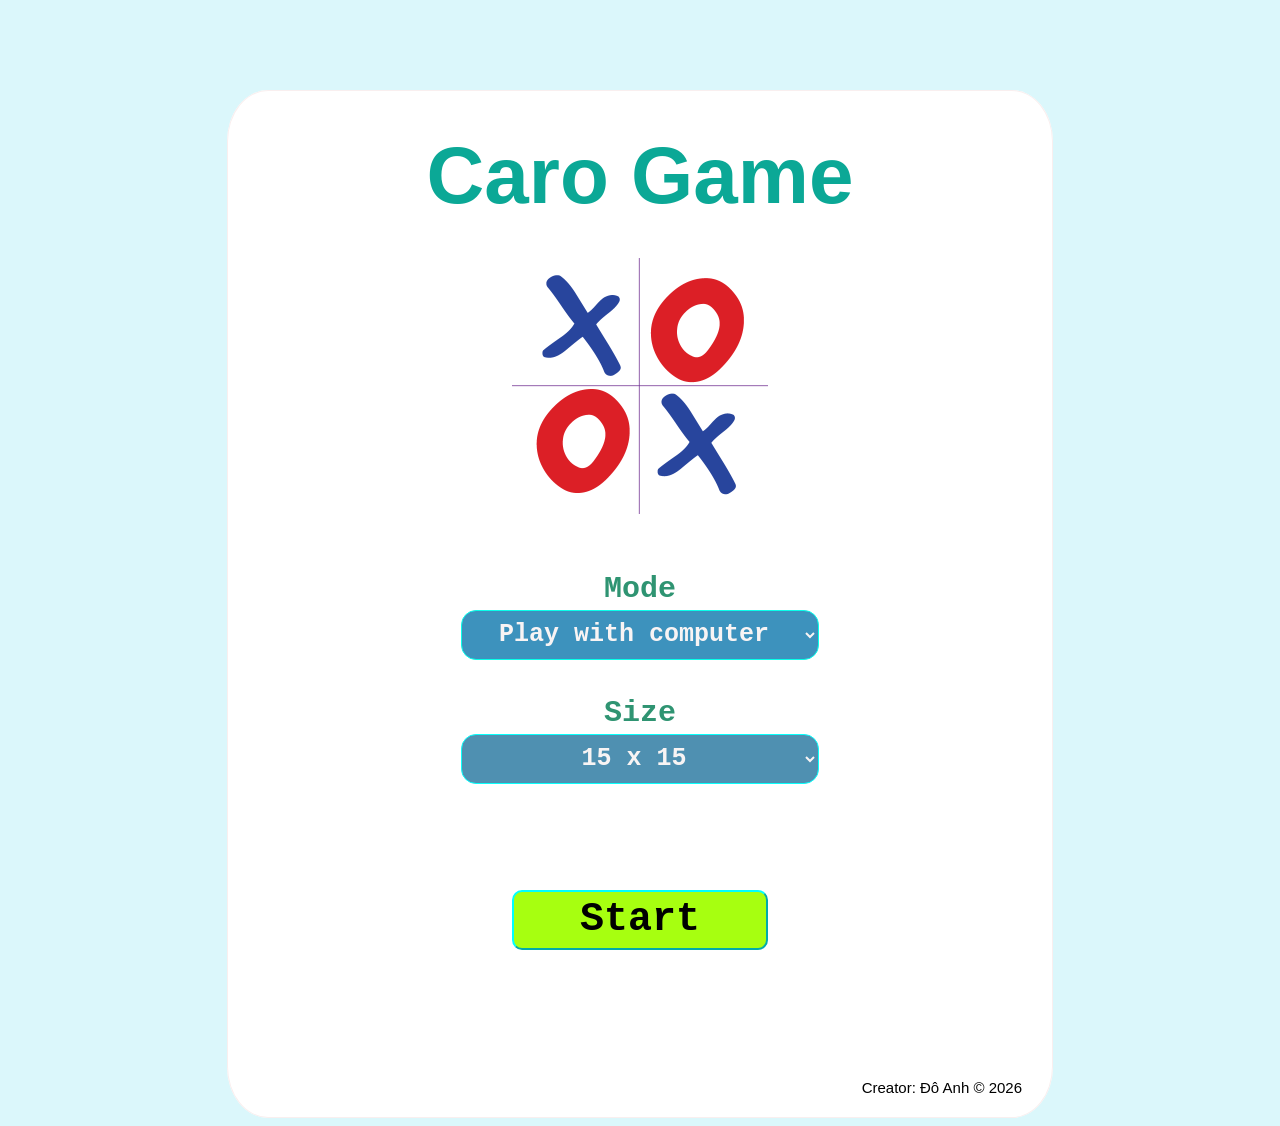
<file: index.html>
<!DOCTYPE html>
<html lang="en">

<head>
    <meta charset="UTF-8">
    <meta name="viewport" content="width=device-width, initial-scale=1.0">
    <title>Game caro</title>
    <link rel="stylesheet" href="../CSS/style_entry.css">
</head>

<body>
    <fieldset>
        <!-- <legend>Author: Do Ngoc Anh</legend> -->
        <table>
            <tr>
                <th id="th_header_menu">Caro Game </th>
            </tr>
            <tr style="height: 30px;"></tr>
            <tr>
                <td id="td_img_intro_banner">
                    <img id="img_banner" src="../HTML/Image/image_banner_carro.png">
                </td>
            </tr>
            <tr style="height: 30px;"></tr>
            <tr style="height: 20px;"></tr>
            <tr id="th_header_size">
                <th id="th_header_size">Mode</th>
            </tr>
            <tr>
                <td id="td_select_size_table">
                    <select id="select_mode">
                        <option value="computer">Play with computer </option>
                        <option value="person">Play with friend</option>

                    </select>
                </td>
            </tr>
            <tr style="height: 30px;"></tr>
            <tr id="th_header_size">
                <th id="th_header_size">Size</th>
            </tr>
            <tr>
                <td id="td_select_size_table">
                    <select id="select_size_table">
                        <option value="15-15">15 x 15</option>
                        <option value="20-20">20 x 20</option>
                        <option value="25-25">25 x 25</option>
                    </select>
                </td>
            </tr>
            <tr style="height: 100px;"></tr>

            <tr>
                <td id="td_button_start">
                    <button id="button_start" onclick="start_game()">Start</button>
                </td>
            </tr>
        </table>
        <div class="fake-legend">Creator: Đô Anh © 2026</div>
    </fieldset>
</body>

</html>
<script src="../JS/intro_screen.js"></script>
</file>
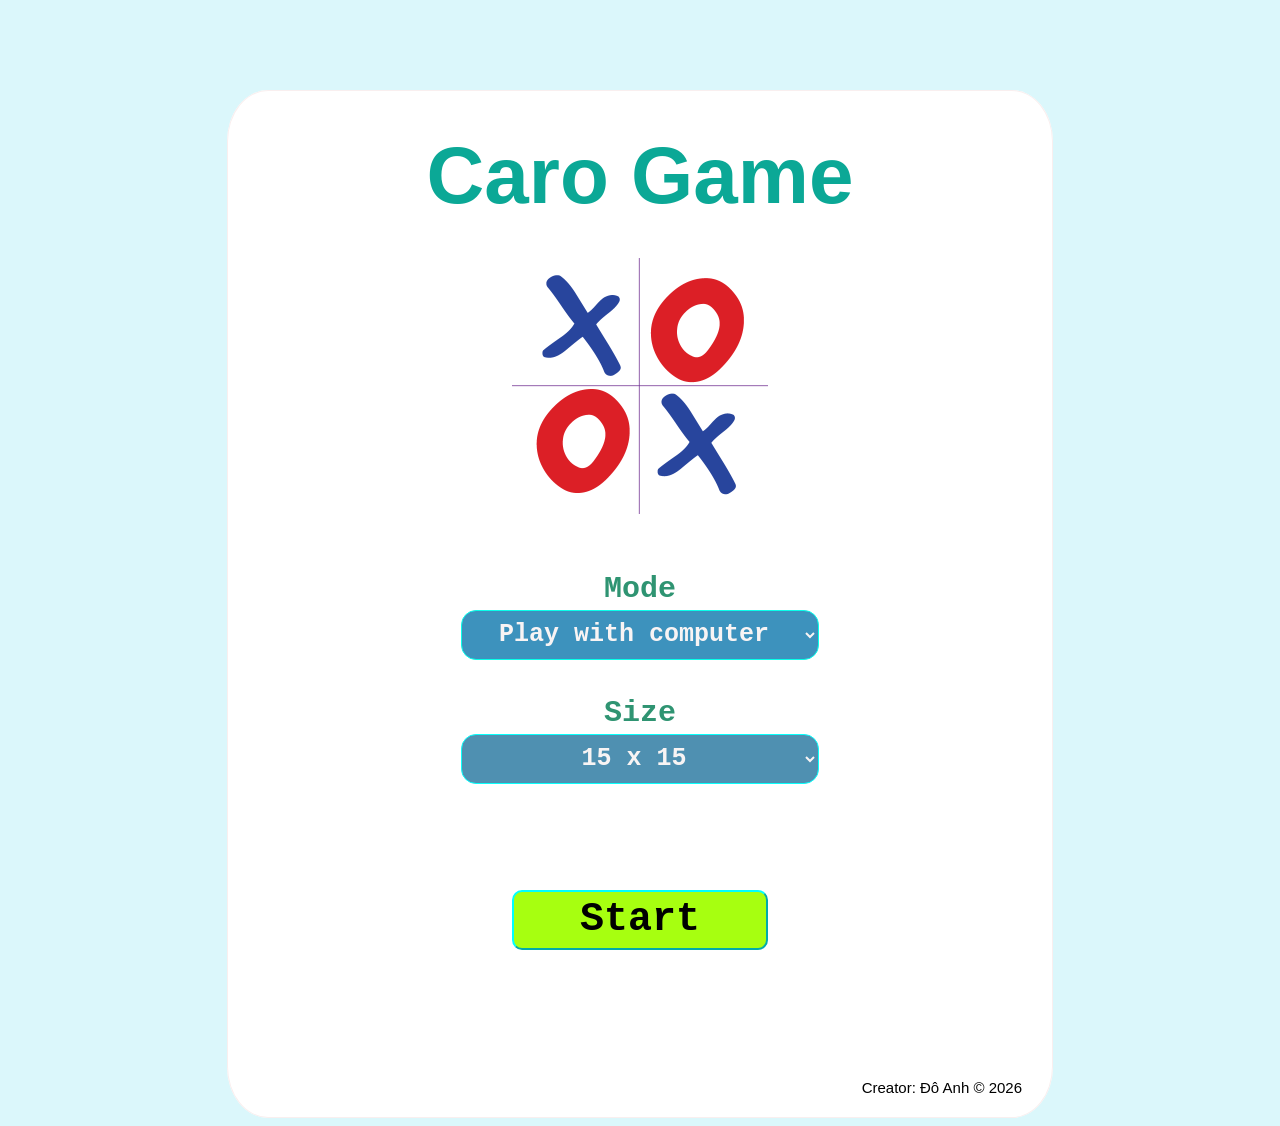
<file: HTML/index_main_menu.html>
<!DOCTYPE html>
<html lang="en">

<head>
    <meta charset="UTF-8">
    <meta name="viewport" content="width=device-width, initial-scale=1.0">
    <title>Game caro</title>
    <link rel="stylesheet" href="../CSS/style_entry.css">
</head>

<body>
    <fieldset>
        <!-- <legend>Author: Do Ngoc Anh</legend> -->
        <table>
            <tr>
                <th id="th_header_menu">Caro Game </th>
            </tr>
            <tr style="height: 30px;"></tr>
            <tr>
                <td id="td_img_intro_banner">
                    <img id="img_banner" src="./Image/image_banner_carro.png">
                </td>
            </tr>
            <tr style="height: 30px;"></tr>
            <tr style="height: 20px;"></tr>
            <tr id="th_header_size">
                <th id="th_header_size">Mode</th>
            </tr>
            <tr>
                <td id="td_select_size_table">
                    <select id="select_mode">
                        <option value="computer">Play with computer </option>
                        <option value="person">Play with friend</option>

                    </select>
                </td>
            </tr>
            <tr style="height: 30px;"></tr>
            <tr id="th_header_size">
                <th id="th_header_size">Size</th>
            </tr>
            <tr>
                <td id="td_select_size_table">
                    <select id="select_size_table">
                        <option value="15-15">15 x 15</option>
                        <option value="20-20">20 x 20</option>
                        <option value="25-25">25 x 25</option>
                    </select>
                </td>
            </tr>
            <tr style="height: 100px;"></tr>

            <tr>
                <td id="td_button_start">
                    <button id="button_start" onclick="start_game()">Start</button>
                </td>
            </tr>
        </table>
        <div class="fake-legend">Creator: Đô Anh © 2026</div>
    </fieldset>
</body>

</html>
<script src="../JS/intro_screen.js"></script>
</file>
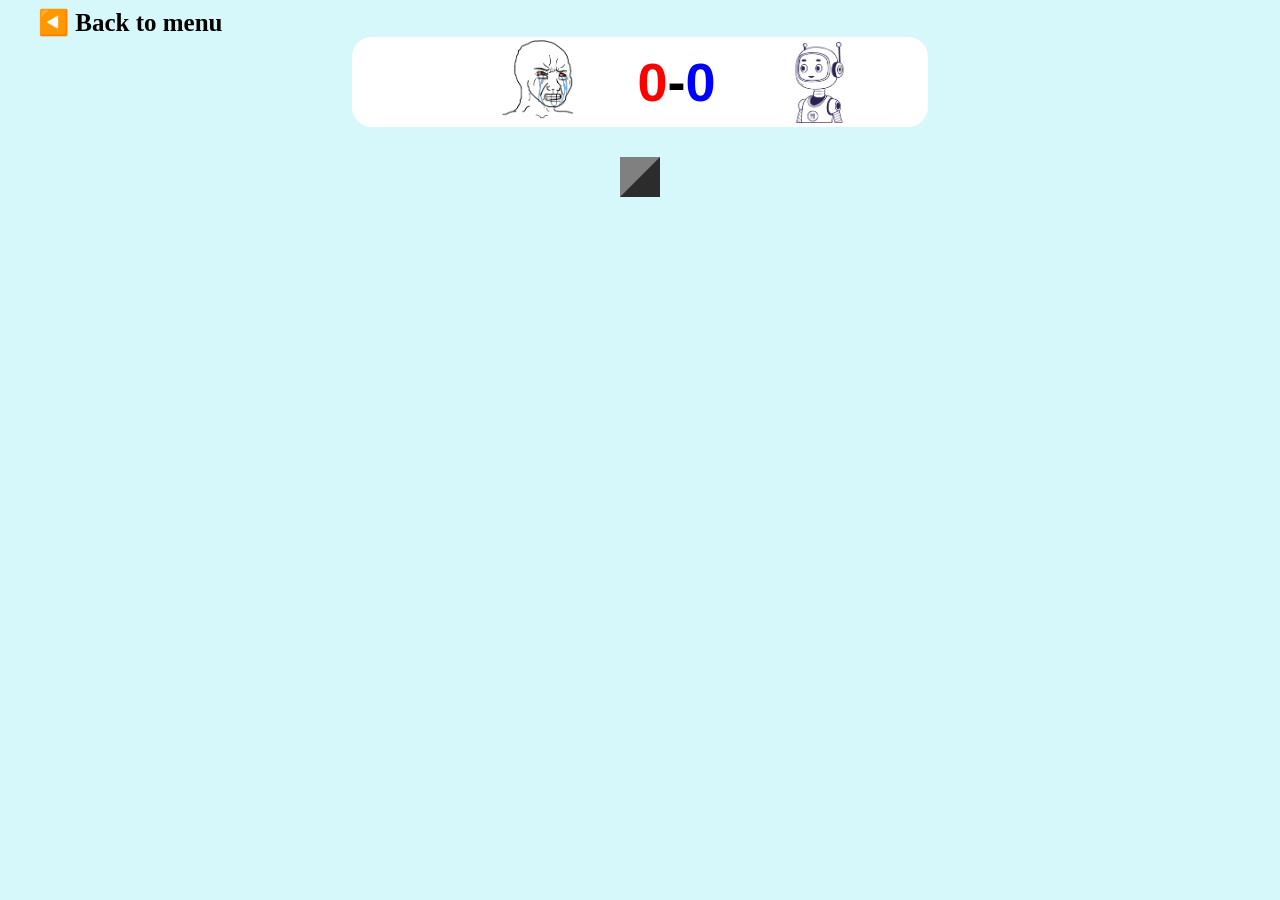
<file: HTML/index_playing_with_computer.html>
<!DOCTYPE html>
<html lang="en">

<head>
    <meta charset="UTF-8">
    <meta name="viewport" content="width=device-width, initial-scale=1.0">
    <title>Playing with Computer</title>
    <link rel="stylesheet" href="../CSS/style_computer.css">
    <script src="../JS/Class/Class_cell.js"></script>
    <script src="../JS/Function/check_win.js"></script>
    <script src="../JS/Function/action_when_win_computer.js"></script>
    <script src="../JS/Function/back_to_menu.js"></script>
</head>

<body>
    <text id="text_back_to_menu" onclick="back_to_menu()">◀️ Back to menu</text>
    <div>
        <img id="img_avatar_player" src="./Image/image_avatar_player.png">

        <h1 id="h1_score_player">0</h1>
        <h1>-</h1>
        <h1 id="h1_score_bot">0</h1>

        <img id="img_avatar_bot" src="./Image/image_avatar_computer.png">
    </div>

    <table id="table_caro" border="20" cellspacing="0" cellpadding="10"></table>


</body>
<script src="../JS/playing_with_computer.js"></script>

</html>
</file>
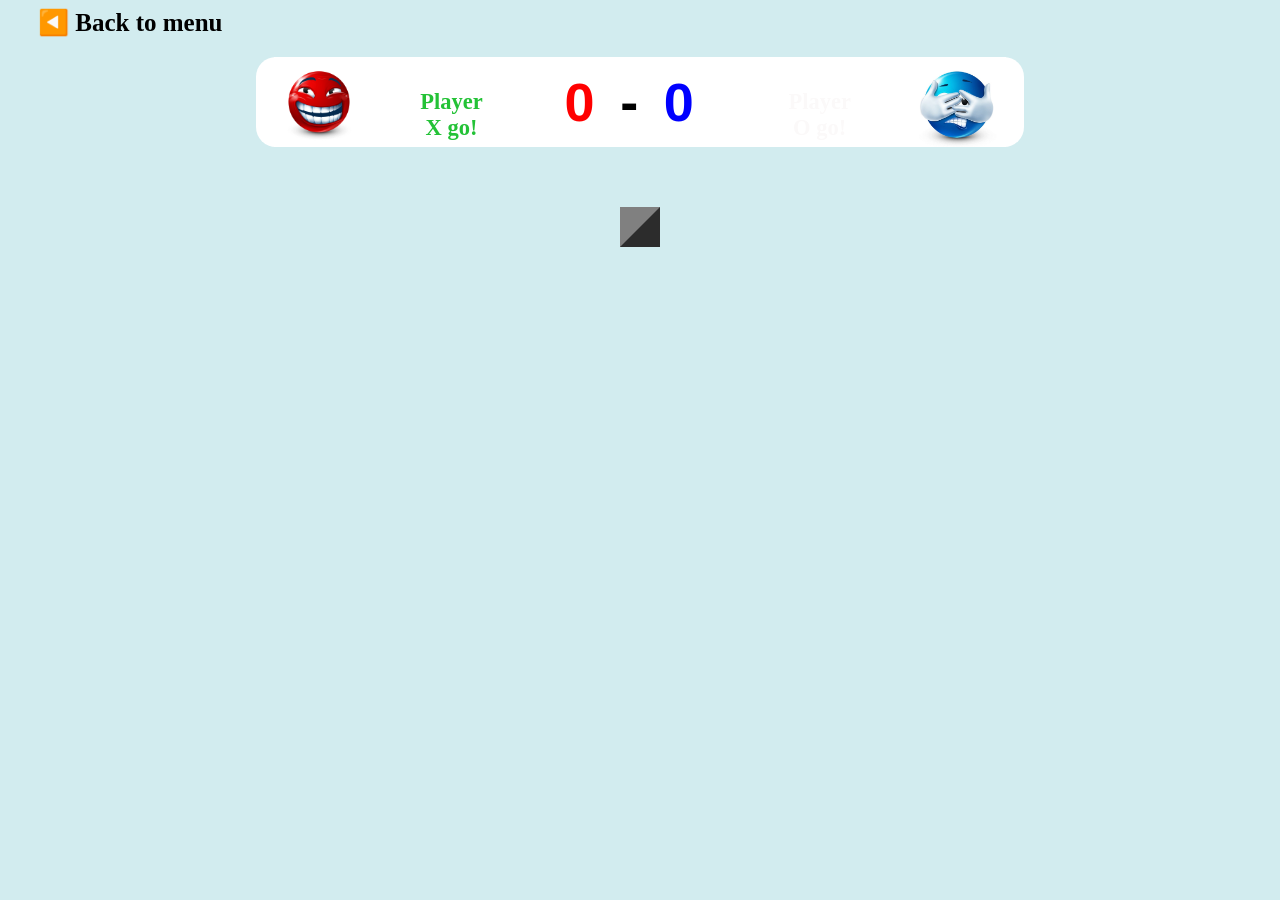
<file: HTML/index_playing_with_friend.html>
<!DOCTYPE html>
<html lang="en">

<head>
    <meta charset="UTF-8">
    <meta name="viewport" content="width=device-width, initial-scale=1.0">
    <title>Playing with Friend</title>
    <link rel="stylesheet" href="../CSS/style_duo.css">
    <script src="../JS/Class/Class_cell.js"></script>
    <script src="../JS/Function/check_win.js"></script>
    <script src="../JS/Function/action_when_win_friend.js"></script>
    <script src="../JS/Function/back_to_menu.js"></script>
</head>

<body>
    <text id="text_back_to_menu" onclick="back_to_menu()">◀️ Back to menu</text>
    <div>
        <img id="img_avatar_player_X" src="./Image/image_avatar_player_X.png">
        <h1 id="h1_player_X">Player X go!</h1>
        <h1 id="h1_score_player_X">0</h1>
        <h1>-</h1>
        <h1 id="h1_score_player_O">0</h1>
        <h1 id="h1_player_O">Player O go!</h1>
        <img id="img_avatar_player_O" src="./Image/image_avatar_player_O.png">
    </div>

    <table id="table_caro_friend" border="20" cellspacing="0"></table>

</body>
<script src="../JS/playing_with_friend.js"></script>

</html>
</file>
<file: CSS/style_entry.css>
body{
    background-color: rgb(219, 247, 251);
}
fieldset {
    border-radius:5%;
    border-color: rgb(249, 239, 239);
    border-width: 0.5px;
    width: 800px;
    height:1000px;
    margin: 0 auto;
    margin-top: 10vh;
    background-color: white;
    position: relative;
    padding-bottom: 20px;
}
table{
    margin: 0 auto;
    margin-top: 30px;
}
#th_header_menu {
    font-size: 80px;
    font-family:'Gill Sans', 'Gill Sans MT', Calibri, 'Trebuchet MS', sans-serif;
    color: rgb(11, 168, 150);
}

#td_img_intro_banner {
    display: flex;
    justify-content: center;
}

#img_banner{
    width:50%;
}

#tr_header_mode{
    height: 90px;
}

#th_header_size{
    margin-top: 100px;
    font-size: 100px;
}

#td_select_size_table{
    display: flex;
    justify-content: center;
}
#th_header_size {
    margin-top: 10px;
    font-size: 30px;
    font-family:'Courier New', Courier, monospace;
    color:rgb(47, 148, 114);
}
#select_mode {
    margin: 0 auto;
        width: 70%;
        height: 50px;
        text-align: center;
        font-size: 25px;
        border-radius: 15px;
        border-color: rgb(8, 255, 234);
        background-color: rgb(61, 146, 189);
        font-family: 'Courier New',
            Courier,
            monospace;
        font-weight: 900;
        color: rgb(248, 244, 244);
}
#select_size_table{
    margin: 0 auto                  ;
    width: 70%;
    height: 50px;
    text-align: center;
    font-size: 25px;
    border-radius: 15px;
    border-color: rgb(9, 255, 251);
    background-color: rgb(79, 144, 177);
    font-family:'Courier New',
        Courier,
        monospace;
    font-weight:900;
    color: rgb(248, 244, 244);
}

#td_button_start{
    display: flex;
    justify-content: center;
}
#button_start{
    width: 50%;
    height: 60px;
    font-size: 40px;
    font-family: 'Courier New', Courier, monospace;
    font-weight: bold;
    border-radius: 10px;
    border-color: aqua;
    background-color: rgb(167, 255, 16);
}
div{
    position: absolute;
    bottom: 21px;
    right: 30px;
    font-size: 15px;
    font-family:'Gill Sans', 'Gill Sans MT', Calibri, 'Trebuchet MS', sans-serif;
}
</file>
<file: CSS/style_computer.css>
body {
    background-color: rgb(215, 248, 251);
}
#text_back_to_menu {
    font-size: 25px;
    margin:30px;
    font-family: fantasy;
    font-weight: bold;
}

#text_back_to_menu:hover {
    font-size: 25.2px;
    margin: 30px;
    font-family: fantasy;
    font-weight: bold;
    color: rgb(21, 112, 81);
}

div {
    border-radius: 20px         ;
    border-color: rgb(142, 52, 52);
    border-width: 1px;
    width: 45vw;
    height: 10vh;
    margin: 0 auto;
    /* margin-top: 5px; */
    background-color: rgb(255, 255, 255);

    display: flex;
        justify-content: space-between;
        /* Ép 2 avatar ra 2 đầu, tỉ số nằm giữa */
        align-items: center;
        /* Căn giữa tất cả theo chiều dọc */
        box-sizing: border-box;
}
td {
    line-height: 1;
    padding: 0;
    width: 40px;
    height: 40px;
    text-align: center;
    font-size: 26px;
    font-weight: bold;
}

table {
    margin: 0 auto;
    margin-top: 30px;
    background-color: white;
}

#img_avatar_player {
    margin-top: 1px;
    height: 95%;   
    margin-left: 150px;
    display: block;
}

#img_avatar_bot {
    margin-right: 150px;
    height: 90%;
    width: auto;
    display: block;
}

h1 {
    font-size: 6vh;
    font-family: 'Lucida Sans', 'Lucida Sans Regular', 'Lucida Grande', 'Lucida Sans Unicode', Geneva, Verdana, sans-serif;
    align-self: center;
}

#h1_score_player {
    font-size: 6vh;
    color: red;
    margin-left: 5vw;
    font-family: 'Lucida Sans', 'Lucida Sans Regular', 'Lucida Grande', 'Lucida Sans Unicode', Geneva, Verdana, sans-serif;
    align-self: center;
}

#h1_score_bot {
    font-size: 6vh;
    margin-right: 5vw;
    color: blue;
    font-family: 'Lucida Sans', 'Lucida Sans Regular', 'Lucida Grande', 'Lucida Sans Unicode', Geneva, Verdana, sans-serif;
    align-self: center;
}
</file>
<file: CSS/style_duo.css>
body {
    background-color: rgb(210, 236, 239);
}

#text_back_to_menu {
    font-size: 25px;
    margin: 30px;
    font-family: fantasy;
    font-weight: bold;
}

#text_back_to_menu:hover {
    font-size: 25.2px;
    margin: 30px;
    font-family: fantasy;
    font-weight: bold;
    color: rgb(21, 112, 81);
}

div {
    border-radius: 20px;
    border-width: 1px;
    width: 60vw;
    height: 10vh;
    margin: 0 auto;
    margin-top: 20px;
    background-color: rgb(255, 255, 255);
    display: flex;
    justify-content: space-between;
    align-items: center;
    box-sizing: border-box;
}

td {
    line-height: 1;
    padding: 0;
    width: 40px;
    height: 40px;
    text-align: center;
    font-size: 26px;
    font-weight: bold;
}

table {
    margin: 0 auto;
    margin-top: 60px;
    background-color: white;
}

#img_avatar_player_X {
    margin-left: 2vh;
    height: 100%;
    display: block;
}

#img_avatar_player_O {
    margin-right: 2vh;
    height: 100%;
    width: auto;
    display: block;
}

h1 {
    font-size: 6vh;
    font-family: 'Lucida Sans', 'Lucida Sans Regular', 'Lucida Grande', 'Lucida Sans Unicode', Geneva, Verdana, sans-serif;
    align-self: center;
}

#h1_player_X {
    margin-left: 1vw;
    /* margin-top: 10px; */
    font-size:2.5vh;
    /* background-color:greenyellow; */
    width: 100vh;
    color: rgb(35, 194, 54);
    height: 3vh;
    padding: 40px;
    text-align: center;
    font-family: fantasy

}

#h1_player_O {
    margin-right:1vw;
    /* background-color: greenyellow; */
    color: rgb(251, 249, 249);
    font-size: 2.5vh;
    width: 100vh;
    height: 3vh;
    padding: 40px;
    text-align: center;
    font-family:fantasy;
}

#h1_score_player_X {
    font-size: 6vh;
    color: red;
    margin-left: 3vw;
    margin-right: 2vw;
    font-family: 'Lucida Sans', 'Lucida Sans Regular', 'Lucida Grande', 'Lucida Sans Unicode', Geneva, Verdana, sans-serif;
    align-self: center;
}

#h1_score_player_O {
    font-size: 6vh;
    margin-right: 4vw;
    margin-left: 2dvw;
    color: blue;
    font-family: 'Lucida Sans', 'Lucida Sans Regular', 'Lucida Grande', 'Lucida Sans Unicode', Geneva, Verdana, sans-serif;
    align-self: center;
}
</file>
